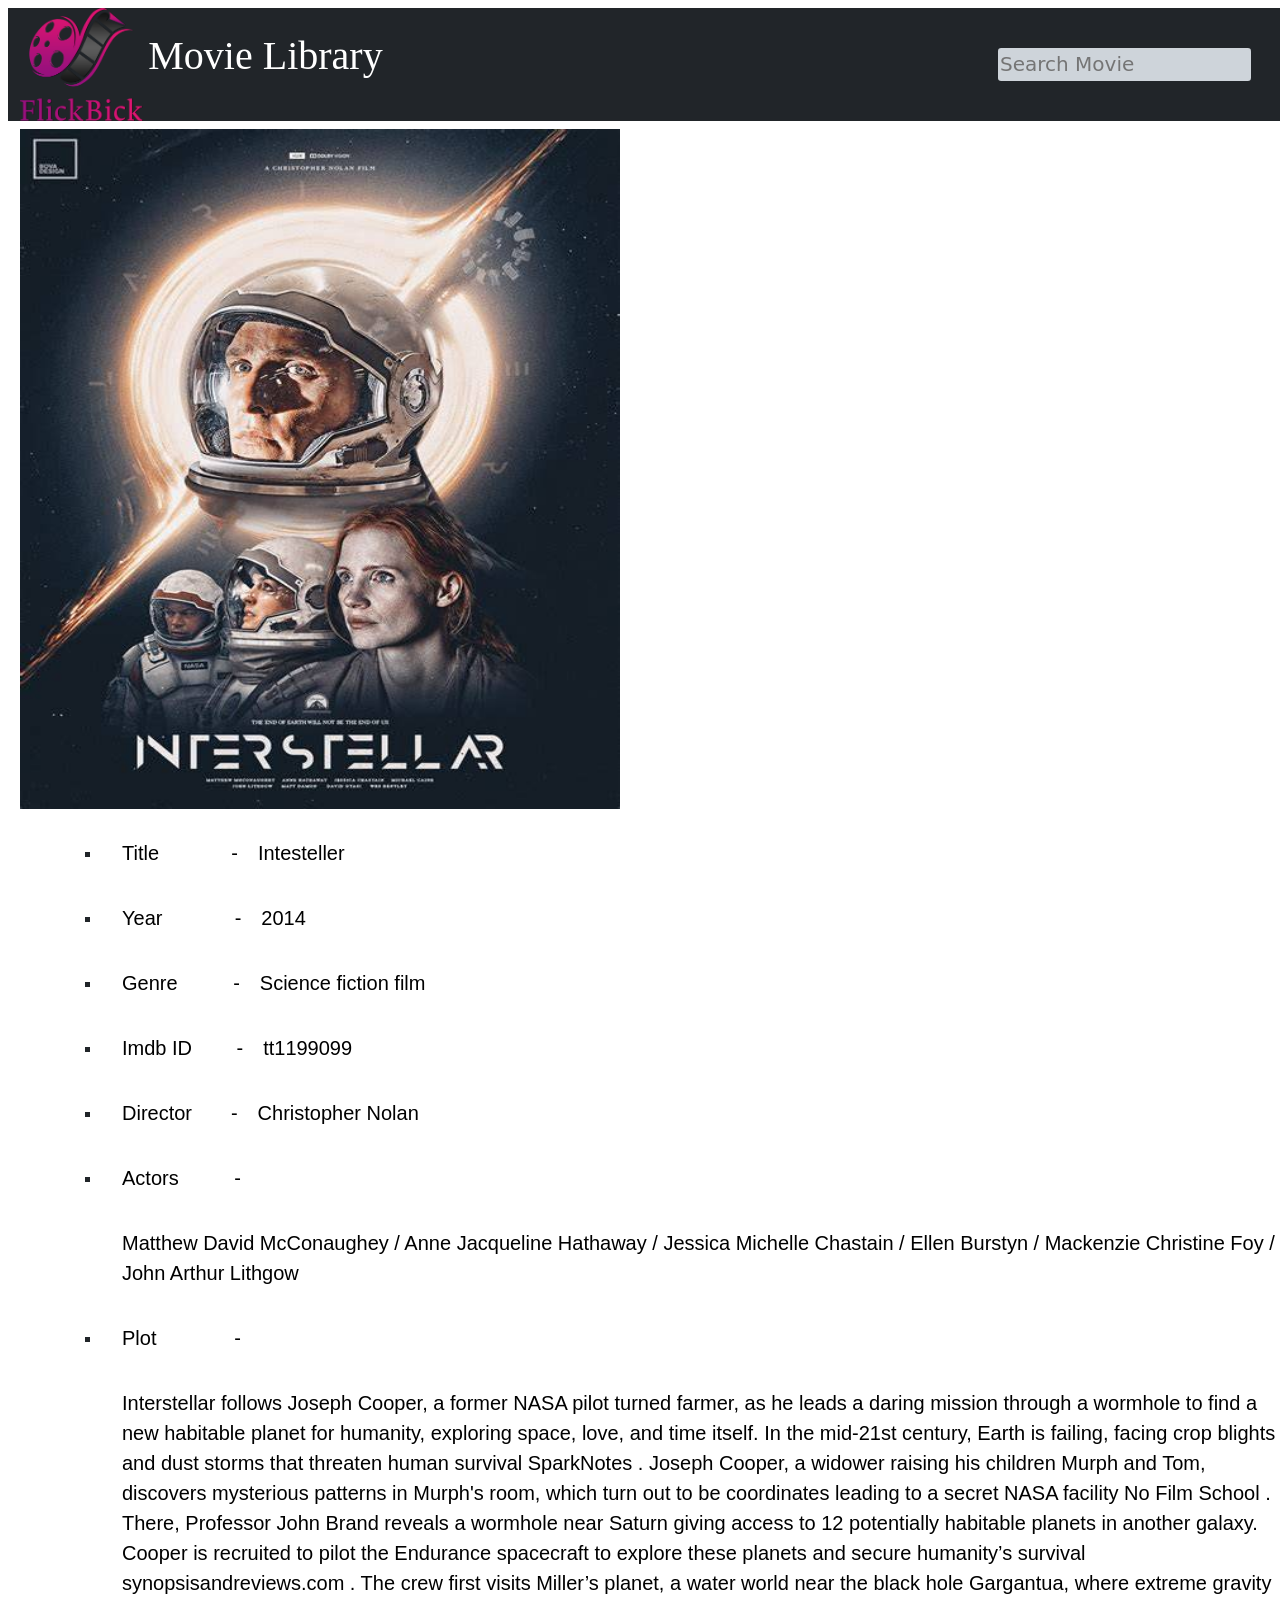
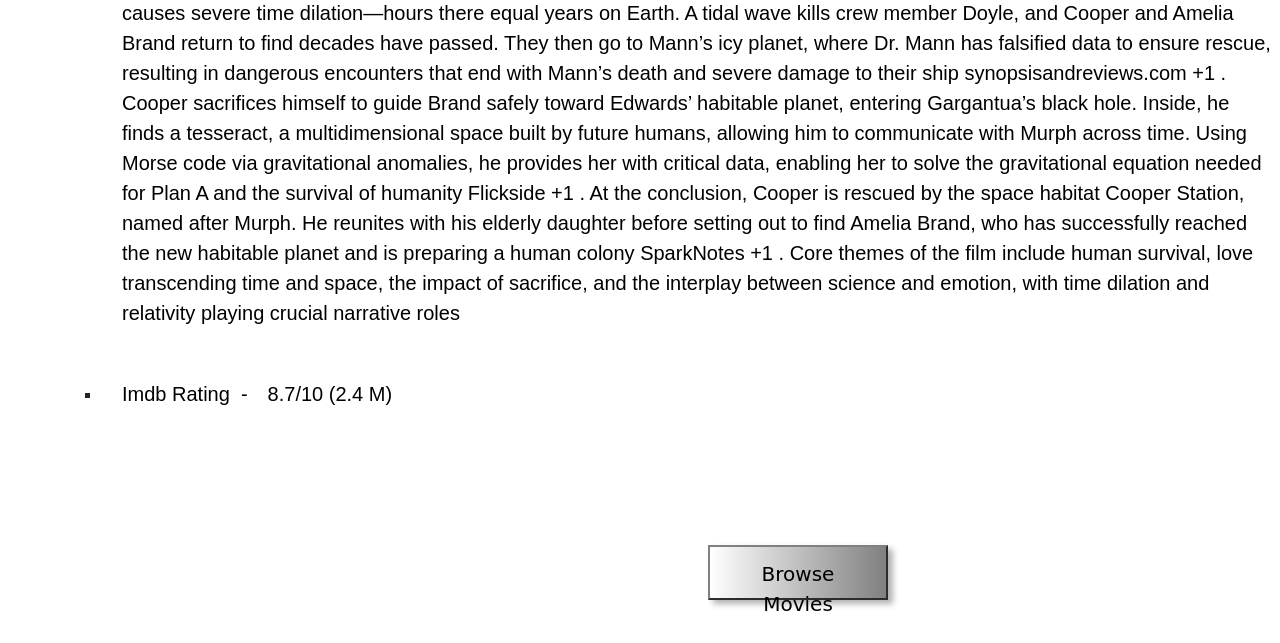
<file: index.html>
<!DOCTYPE html>
<html lang="en">

<head>
  <meta charset="UTF-8">
  <meta name="viewport" content="width=device-width, initial-scale=1.0">
  <title>Movie Library</title>
  <link href="https://cdn.jsdelivr.net/npm/bootstrap@5.3.8/dist/css/bootstrap.min.css" rel="stylesheet"
  <integrity="sha384-sRIl4kxILFvY47J16cr9ZwB07vP4J8+LH7qKQnuqkuIAvNWLzeN8tE5YBujZqJLB" crossorigin="anonymous">
  <link rel="stylesheet" href="assets/css/style.css">
</head>

<body>
  <div class="container-fluid m-2">
    <div class="row main_header_div col-lg-13">

      <div class="header_left_side">

        <div class="page_logo_div">
          <img src="assets/img/825-8250052_film-logo-design-ideas.png" alt="weatehr_forecast_logo">
          <label for="">Movie Library</label>
        </div>

      </div>

      <div class="header_right_side">

        <input type="text" placeholder="Search Movie" id="txt_movie">

      </div>

    </div>

  </div>

  <!--------------------------------------------------------------------------------------------->

  <div class="container-fluid m-2">
    <div class="row main_body_div">
      <div class="body_left_side">
        <img id="poster" src="assets/img/OIP.jpeg" width="600" height="680" alt="Movie poster">
      </div>
      <div class="body_right_side col-md-6 col-12 col-lg-3">
        <ul type="square">
          <br>
          <li><label id="title" for="title">Title &nbsp &nbsp &nbsp &nbsp &nbsp&nbsp
              &nbsp-</label><label id="Intesteller" for="Intesteller">Intesteller</label></li>
          <li><label id="year" for="year">Year &nbsp &nbsp &nbsp &nbsp &nbsp&nbsp &nbsp-</label><label id="2014" for="2014">2014</label></li>
          <li><label id="genre" for="genre">Genre &nbsp &nbsp &nbsp &nbsp&nbsp&nbsp-</label><label id="Science" for="Science">Science fiction
              film</label></li>
          <li><label id="Imdb ID">Imdb ID &nbsp &nbsp &nbsp&nbsp&nbsp-</label><label id="imdb" for="imdb">tt1199099</label></li>
          <li><label id="director" for="director">Director &nbsp &nbsp &nbsp -</label><label>Christopher Nolan</label>
          </li>
          <li><label id="actors" for="plot">Actors &nbsp &nbsp &nbsp &nbsp &nbsp-</label><label> Matthew David
              McConaughey / Anne Jacqueline
              Hathaway / Jessica Michelle Chastain / Ellen Burstyn / Mackenzie Christine Foy / John Arthur
              Lithgow</label></li>
          <li><label id="plot" for="plot">Plot &nbsp &nbsp &nbsp &nbsp &nbsp &nbsp &nbsp-</label><label>
              <p>Interstellar follows Joseph Cooper, a former NASA pilot turned farmer, as he leads a daring mission
                through a wormhole to find a new habitable planet for humanity, exploring space, love, and time itself.
                In the mid-21st century, Earth is failing, facing crop blights and dust storms that threaten human
                survival
                SparkNotes
                . Joseph Cooper, a widower raising his children Murph and Tom, discovers mysterious patterns in Murph's
                room, which turn out to be coordinates leading to a secret NASA facility
                No Film School
                . There, Professor John Brand reveals a wormhole near Saturn giving access to 12 potentially habitable
                planets in another galaxy. Cooper is recruited to pilot the Endurance spacecraft to explore these
                planets and secure humanity’s survival
                synopsisandreviews.com
                .
                The crew first visits Miller’s planet, a water world near the black hole Gargantua, where extreme
                gravity causes severe time dilation—hours there equal years on Earth. A tidal wave kills crew member
                Doyle, and Cooper and Amelia Brand return to find decades have passed. They then go to Mann’s icy
                planet, where Dr. Mann has falsified data to ensure rescue, resulting in dangerous encounters that end
                with Mann’s death and severe damage to their ship
                synopsisandreviews.com
                +1
                .
                Cooper sacrifices himself to guide Brand safely toward Edwards’ habitable planet, entering Gargantua’s
                black hole. Inside, he finds a tesseract, a multidimensional space built by future humans, allowing him
                to communicate with Murph across time. Using Morse code via gravitational anomalies, he provides her
                with critical data, enabling her to solve the gravitational equation needed for Plan A and the survival
                of humanity
                Flickside
                +1
                .
                At the conclusion, Cooper is rescued by the space habitat Cooper Station, named after Murph. He reunites
                with his elderly daughter before setting out to find Amelia Brand, who has successfully reached the new
                habitable planet and is preparing a human colony
                SparkNotes
                +1
                .
                Core themes of the film include human survival, love transcending time and space, the impact of
                sacrifice, and the interplay between science and emotion, with time dilation and relativity playing
                crucial narrative roles </p>
            </label></li>
          <li><label id="imdb_rating" for="imdb_rating">Imdb Rating &nbsp-</label><label> 8.7/10 (2.4 M)</label></li>
        </ul>

      </div>


      <div class="button">
        <button id="browse btn"> Browse Movies </button>
      </div>





    </div>
  </div>

  <script src="assets/js/app.js"></script>
  <script src="https://cdn.jsdelivr.net/npm/bootstrap@5.3.8/dist/js/bootstrap.bundle.min.js"
    integrity="sha384-FKyoEForCGlyvwx9Hj09JcYn3nv7wiPVlz7YYwJrWVcXK/BmnVDxM+D2scQbITxI"
    crossorigin="anonymous"></script>
</body>

</html>
</file>
<file: assets/css/style.css>
body{
  background-color: white;
}

.main_header_div {
    background-color: #212529; 
    display:flex;
    align-items: center;
    justify-content: space-between; 

}

.header_left_side {
    display: flex;
    align-items: center;
    width: 50%;
}

.header_left_side img {
    width: 20%;
    height: 10%;
}

.header_left_side label{
    font-size: 40px;
    font-family: Gutter_Rust_Italic;
    color: white;
}

.page_logo_div {}

.main_body_div{

    background-color: white; 
    display: flex;
    align-items: center;
    /* justify-content: space-between; */

}

.header_right_side {
    width: 50%;
    height: 15%;
    display: flex;
    justify-content: right;
    align-content: center;
}

.header_right_side input{
    cursor: text;
    border-radius: 0.2rem;
    margin-right: 25px;
    border: none;
    outline: none;
    background-color: #ced4da;
    color: #343a40;
    font-size: 20px;
    border-bottom: 1px #54525200 solid;
}

.body_right_side{
    display: flex;
    align-items:center ;
    width: 100%;
   
}

.body_left_side_img{
      width: 5%;
      height: 2%; 
      align-items:center; 
      justify-content:right;

}

.body_right_side ul {
    align-items: center;
    margin-left: 50px;
   
}

.body_right_side label {
    justify-content:left;
    color: black;
    font-size: 20px;
    margin-top: 5px;
    margin-bottom: 30px;
    margin-left: 20px;
    font-family:'Gill Sans', 'Gill Sans MT', Calibri, 'Trebuchet MS', sans-serif;
   
}

.button{
    width: 150px;
    height: 50px;
    color:white;
    padding: 40px 700px;
    border-radius: 5px;
    margin-bottom: 50px;
    margin-top: 50px;
}

.button button{
    color: black;
    width: 180px;
    height: 55px;
    font-size: 20px;
    padding: 12px 20px;
    background: linear-gradient(90deg, white , gray);
     box-shadow: 5px 4px 6px rgba(0,0,0,0.3); 
    border-color: gray;
    
   
}

@media(max-width:1387px){ 

     .button {
        align-items: start;
        justify-content: left;
     }
     
} 





/* @media(max-width:576px){

     .body_left_side_img{
        align-items: start;
     }
     

}

@media(max-width:768px){



}

@media(max-width:992px){



} */
</file>
